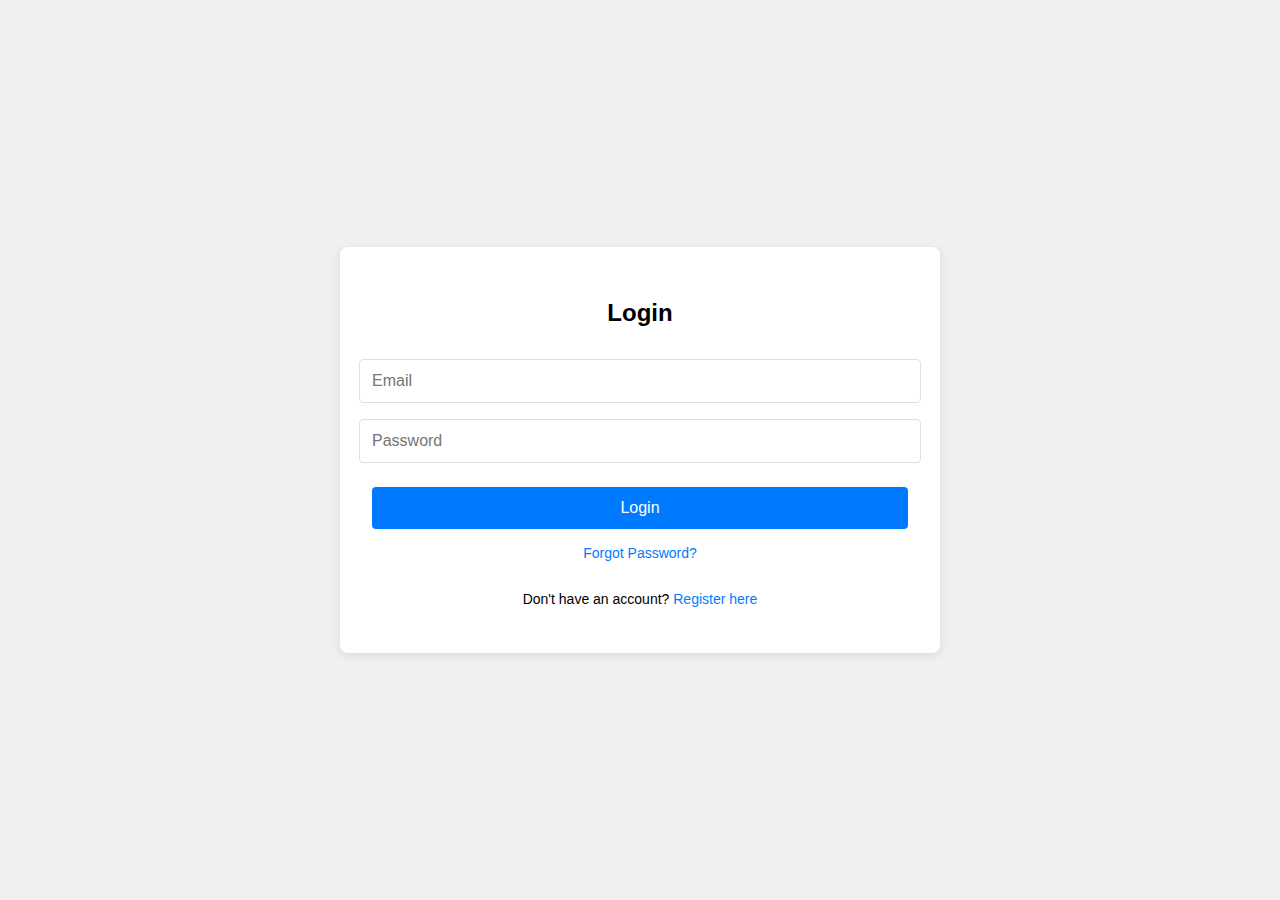
<file: index.html>
<!DOCTYPE html>
<html lang="en">
<head>
    <meta charset="UTF-8">
    <meta name="viewport" content="width=device-width, initial-scale=1.0">
    <title>Twik Chat Application</title>
    <link rel="stylesheet" href="styles.css">
</head>
<body>
    <script>
        window.location.href = "login.html";
    </script>
</body>
</html>
</file>
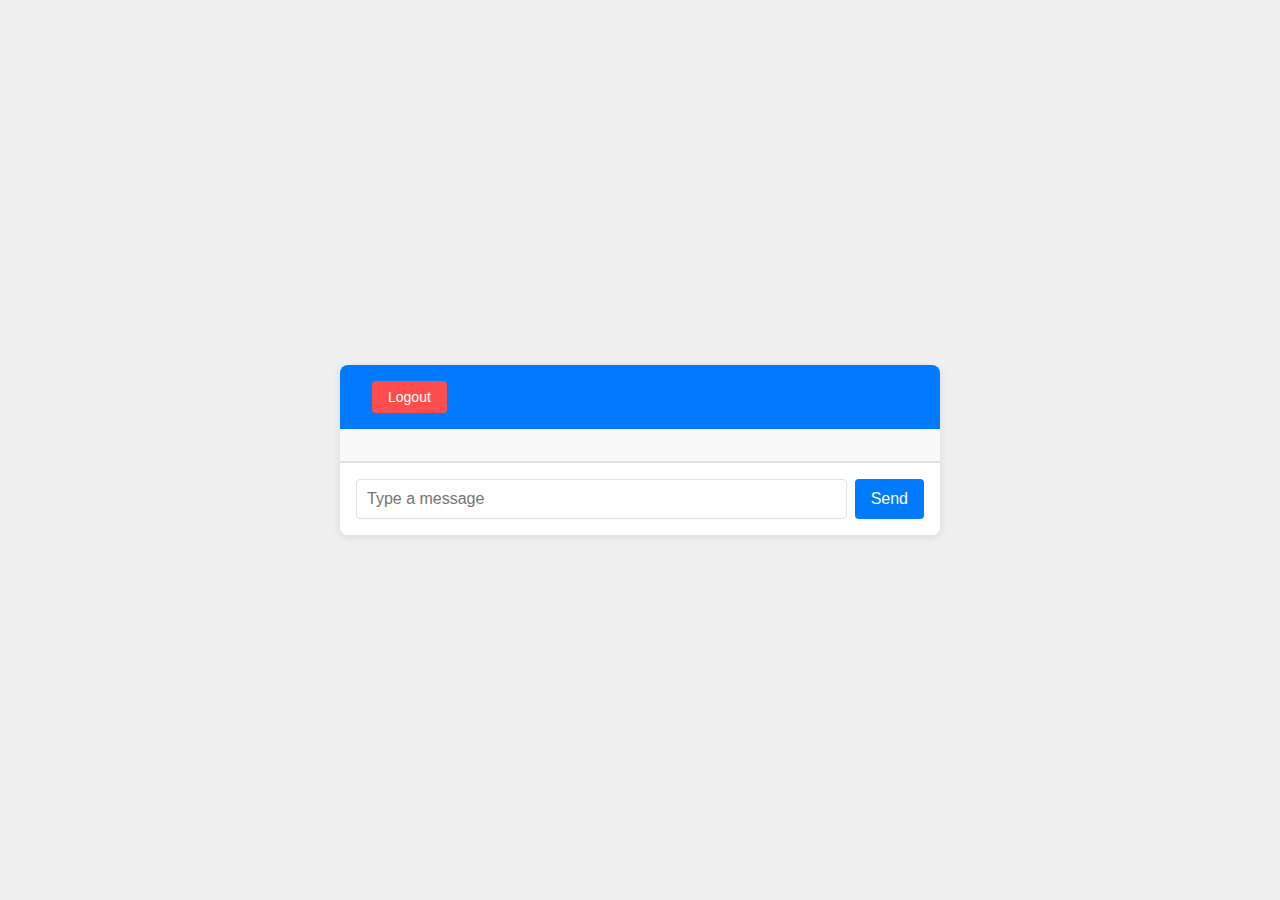
<file: chat.html>
<!DOCTYPE html>
<html lang="en">
<head>
    <meta charset="UTF-8">
    <meta name="viewport" content="width=device-width, initial-scale=1.0">
    <title>Chat - Twik Chat</title>
    <link rel="stylesheet" href="styles.css">
    <script src="https://cdn.socket.io/4.1.2/socket.io.min.js"></script>
</head>
<body>
    <div class="container">
        <div class="chat-container">
            <div class="chat-header">
                <div class="user-profile">
                    <span id="userProfile"></span>
                    <button class="logout-btn" onclick="logout()">Logout</button>
                </div>
            </div>
            <div id="messages" class="chat-messages"></div>
            <div id="typing" class="typing" style="display: none;">Someone is typing...</div>
            <div class="chat-input">
                <input type="text" id="messageInput" placeholder="Type a message" onkeyup="typing()" onkeydown="stopTyping()" />
                <button class="send-btn" onclick="sendMessage()">Send</button>
            </div>
        </div>
    </div>
    <script src="app.js"></script>
</body>
</html>
</file>
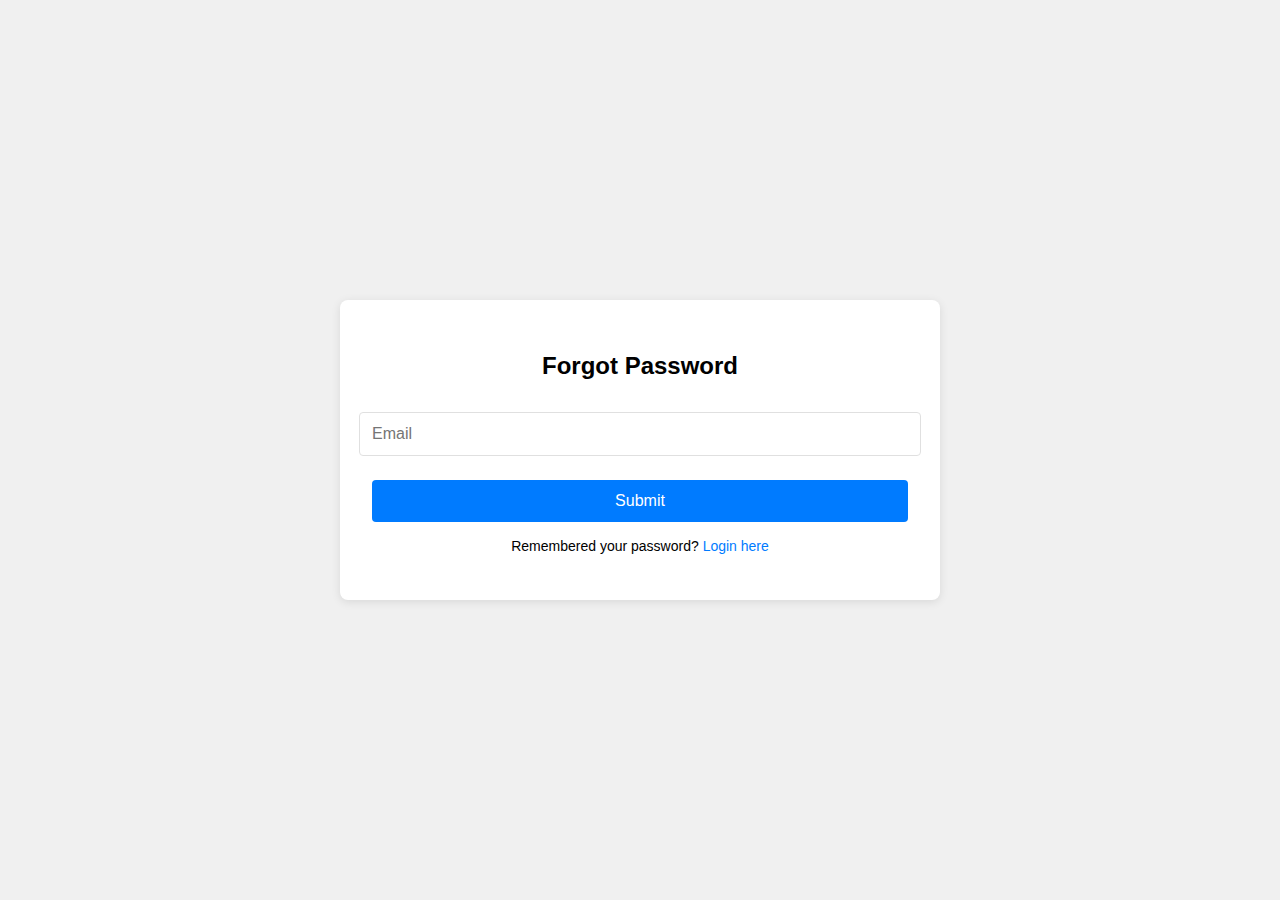
<file: forgot-password.html>
<!DOCTYPE html>
<html lang="en">
<head>
    <meta charset="UTF-8">
    <meta name="viewport" content="width=device-width, initial-scale=1.0">
    <title>Forgot Password - Twik Chat</title>
    <link rel="stylesheet" href="styles.css">
</head>
<body>
    <div class="container">
        <form class="form-container" onsubmit="requestPasswordReset(event)">
            <h2>Forgot Password</h2>
            <input type="email" id="email" placeholder="Email" />
            <button type="submit">Submit</button>
            <p>Remembered your password? <a href="login.html">Login here</a></p>
        </form>
    </div>
    <script src="app.js"></script>
</body>
</html>
</file>
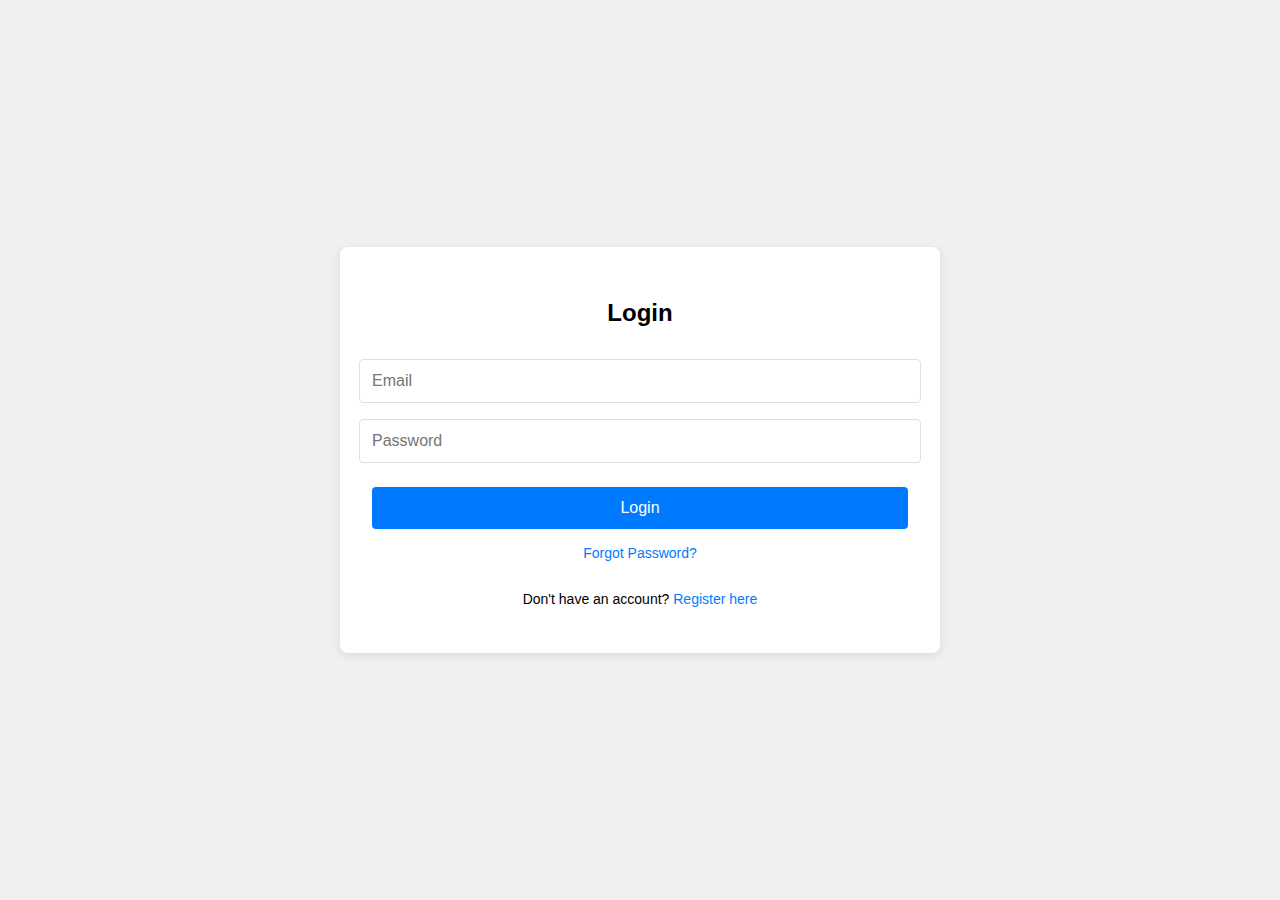
<file: login.html>
<!DOCTYPE html>
<html lang="en">
<head>
    <meta charset="UTF-8">
    <meta name="viewport" content="width=device-width, initial-scale=1.0">
    <title>Login - Twik Chat</title>
    <link rel="stylesheet" href="styles.css">
    <script src="https://cdn.socket.io/4.1.2/socket.io.min.js"></script>
</head>
<body>
    <div class="container">
        <form class="form-container" onsubmit="login(event)">
            <h2>Login</h2>
            <input type="email" id="email" placeholder="Email" required />
            <input type="password" id="password" placeholder="Password" required />
            <button type="submit">Login</button>
            <p><a href="forgot-password.html">Forgot Password?</a></p>
            <p>Don't have an account? <a href="register.html">Register here</a></p>
        </form>
    </div>
    <script src="app.js"></script>
</body>
</html>
</file>
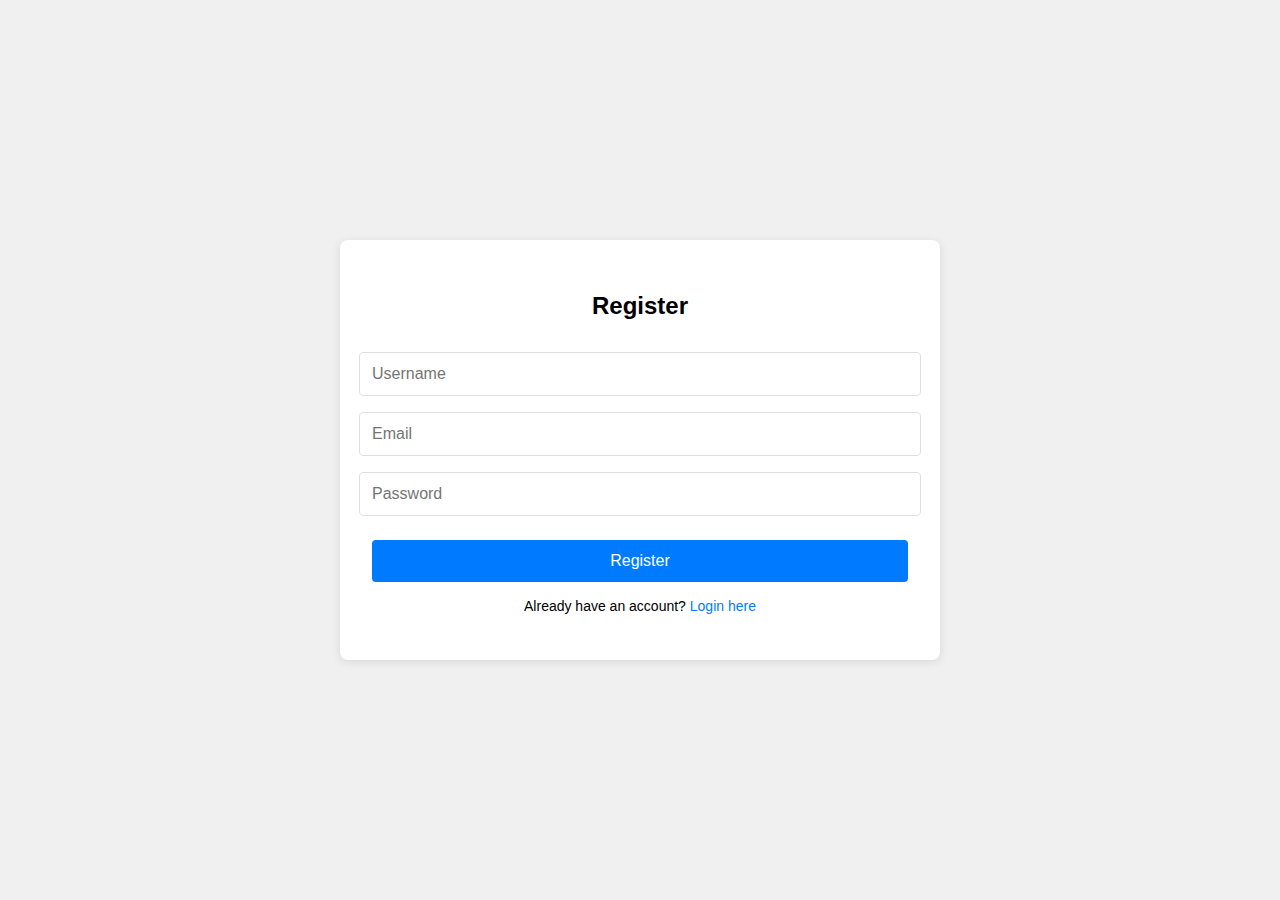
<file: register.html>
<!DOCTYPE html>
<html lang="en">
<head>
    <meta charset="UTF-8">
    <meta name="viewport" content="width=device-width, initial-scale=1.0">
    <title>Register - Twik Chat</title>
    <link rel="stylesheet" href="styles.css">
    <script src="https://cdn.socket.io/4.1.2/socket.io.min.js"></script>
</head>
<body>
    <div class="container">
        <form class="form-container" onsubmit="register(event)">
            <h2>Register</h2>
            <input type="text" id="username" placeholder="Username" required />
            <input type="email" id="email" placeholder="Email" required />
            <input type="password" id="password" placeholder="Password" required />
            <button type="submit">Register</button>
            <p>Already have an account? <a href="login.html">Login here</a></p>
        </form>
    </div>
    <script src="app.js"></script>
</body>
</html>
</file>
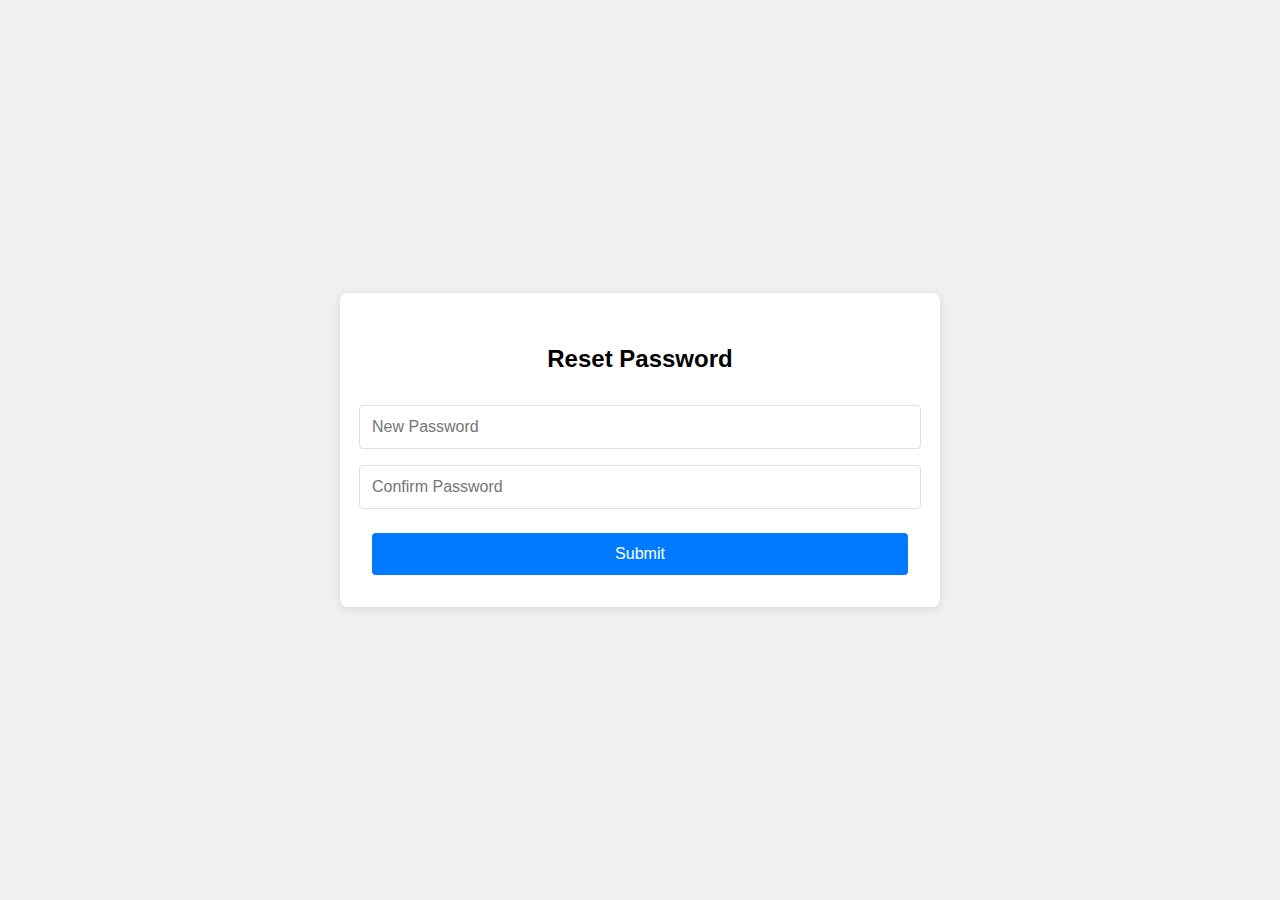
<file: reset-password.html>
<!DOCTYPE html>
<html lang="en">
<head>
    <meta charset="UTF-8">
    <meta name="viewport" content="width=device-width, initial-scale=1.0">
    <title>Reset Password - Twik Chat</title>
    <link rel="stylesheet" href="styles.css">
</head>
<body>
    <div class="container">
        <form class="form-container" onsubmit="resetPassword(event)">
            <h2>Reset Password</h2>
            <input type="password" id="newPassword" placeholder="New Password" required />
            <input type="password" id="confirmPassword" placeholder="Confirm Password" required />
            <button type="submit">Submit</button>
        </form>
    </div>
    <script src="app.js"></script>
</body>
</html>
</file>
<file: styles.css>
/* General styles for all pages */
body {
    font-family: Arial, sans-serif;
    background-color: #f0f0f0;
    display: flex;
    justify-content: center;
    align-items: center;
    height: 100vh;
    margin: 0;
}

.container {
    width: 100%;
    max-width: 600px;
    background: #ffffff;
    box-shadow: 0 2px 10px rgba(0, 0, 0, 0.1);
    border-radius: 8px;
    overflow: hidden;
}

.form-container {
    padding: 32px;
    display: flex;
    flex-direction: column;
    align-items: center;
}

.form-container h2 {
    margin-bottom: 24px;
}

.form-container input {
    width: 100%;
    padding: 12px;
    margin: 8px 0;
    border: 1px solid #e0e0e0;
    border-radius: 4px;
    font-size: 16px;
}

.form-container button {
    width: 100%;
    padding: 12px;
    background: #007bff;
    border: none;
    color: #ffffff;
    border-radius: 4px;
    cursor: pointer;
    font-size: 16px;
    margin-top: 16px;
}

.form-container button:hover {
    background: #0056b3;
}

.form-container p {
    margin-top: 16px;
    font-size: 14px;
}

.form-container a {
    color: #007bff;
    text-decoration: none;
}

.form-container a:hover {
    text-decoration: underline;
}

/* Styles specific to the chat page */
.chat-container {
    display: flex;
    flex-direction: column;
    height: 100%;
}

.chat-header {
    background: #007bff;
    color: #ffffff;
    padding: 16px;
    display: flex;
    justify-content: space-between;
    align-items: center;
}

.user-profile {
    display: flex;
    align-items: center;
}

.user-profile span {
    font-size: 16px;
    margin-right: 16px;
}

.logout-btn {
    background: #ff4d4d;
    border: none;
    color: #ffffff;
    padding: 8px 16px;
    border-radius: 4px;
    cursor: pointer;
    font-size: 14px;
}

.chat-messages {
    flex: 1;
    padding: 16px;
    background: #f9f9f9;
    overflow-y: auto;
    border-bottom: 1px solid #e0e0e0;
}

.chat-messages div {
    margin-bottom: 8px;
}

.chat-messages .own-message {
    text-align: right;
}

.messages {
    display: flex;
    flex-direction: column;
}

.own-message {
    align-self: flex-end;
    background-color: lightblue;
    padding: 5px 10px;
    border-radius: 10px;
    margin: 5px;
}

.other-message {
    align-self: flex-start;
    background-color: lightgray;
    padding: 5px 10px;
    border-radius: 10px;
    margin: 5px;
}

.typing {
    font-style: italic;
    margin: 5px;
}

/* .typing {
    padding: 16px;
    font-size: 14px;
    color: #999999; */


.chat-input {
    display: flex;
    padding: 16px;
    background: #ffffff;
    border-top: 1px solid #e0e0e0;
}

.chat-input input {
    flex: 1;
    padding: 10px;
    font-size: 16px;
    border: 1px solid #e0e0e0;
    border-radius: 4px;
    margin-right: 8px;
}

.send-btn {
    background: #007bff;
    border: none;
    color: #ffffff;
    padding: 10px 16px;
    border-radius: 4px;
    cursor: pointer;
    font-size: 16px;
}

.send-btn:hover {
    background: #0056b3;
}
</file>
